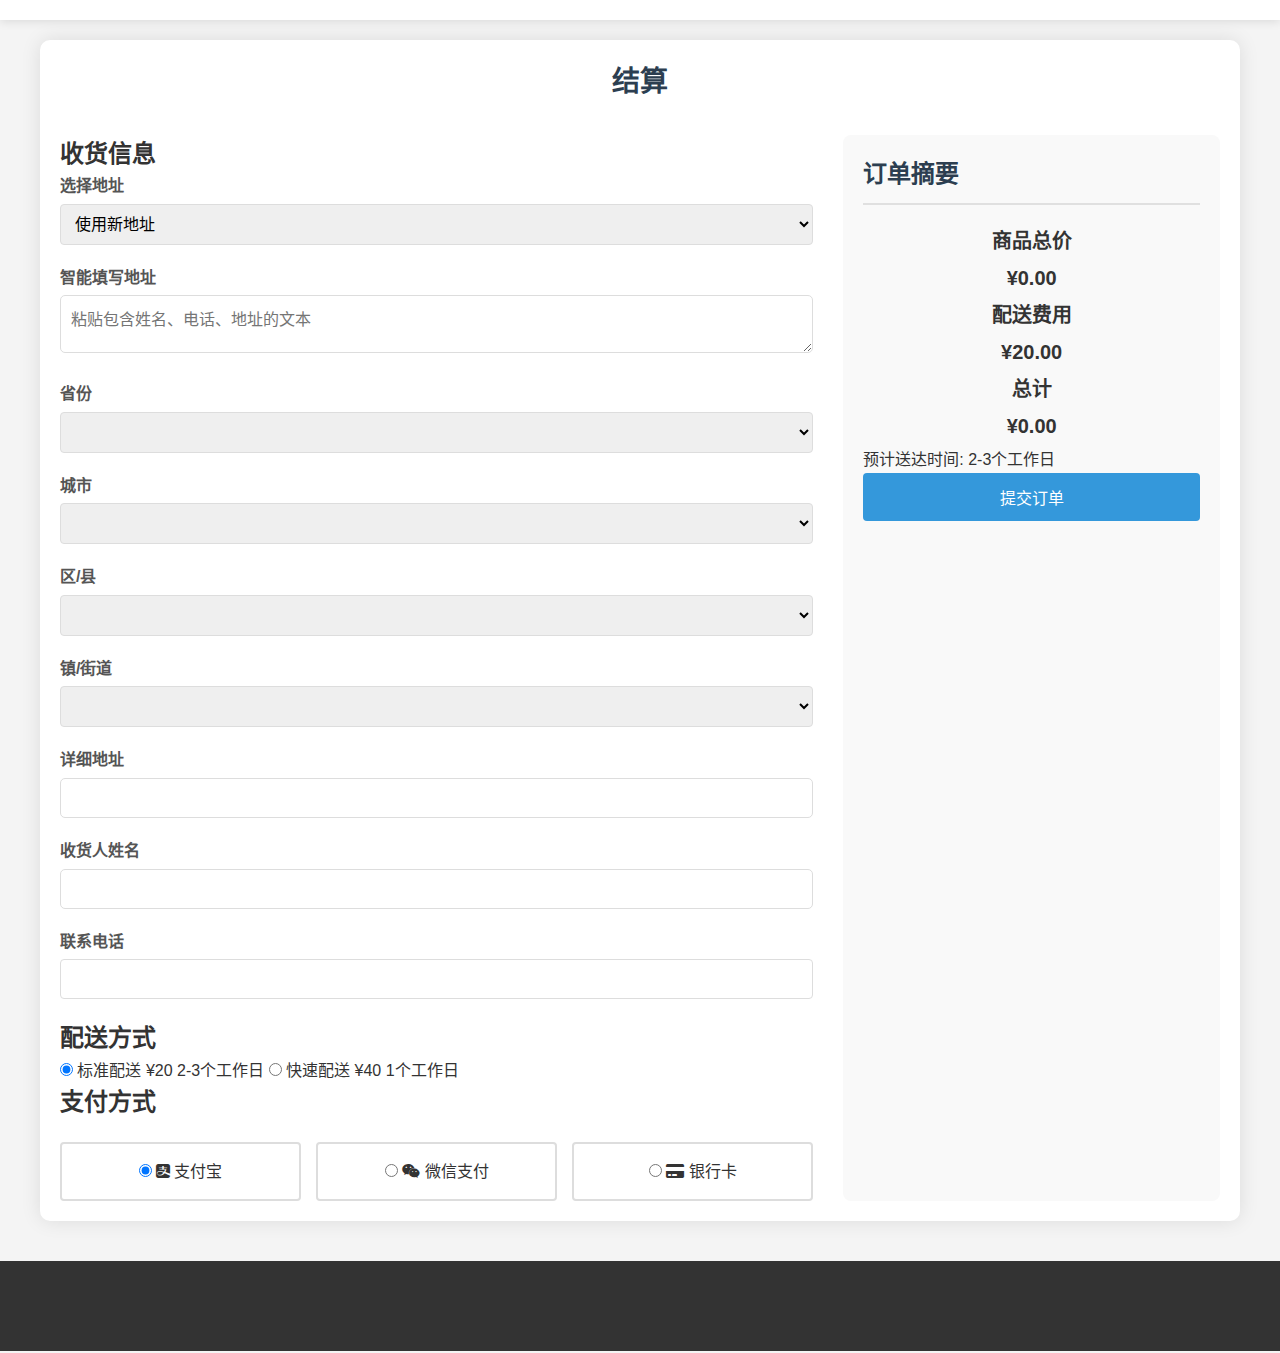
<file: checkout.html>
<!DOCTYPE html>
<html lang="zh-CN">
<head>
    <meta charset="UTF-8">
    <meta name="viewport" content="width=device-width, initial-scale=1.0">
    <title>结算 - 甜蜜蛋糕商城</title>
    <link rel="stylesheet" href="css/styles.css">
    <link rel="stylesheet" href="https://cdnjs.cloudflare.com/ajax/libs/font-awesome/5.15.3/css/all.min.css">
    <link rel="stylesheet" href="css/checkout.css">
</head>
<body>
    <header class="navbar">
        <!-- 导航栏内容与index.html相同 -->
    </header>

    <main class="checkout-page container">
        <h1 class="page-title">结算</h1>
        
        <div class="checkout-content">
            <div class="checkout-form">
                <section class="shipping-info">
                    <h2>收货信息</h2>
                    <form id="shipping-form" autocomplete="on">
                        <div class="form-group">
                            <label for="address-select">选择地址</label>
                            <select id="address-select">
                                <option value="new">使用新地址</option>
                                <!-- 已保存的地址将通过JavaScript动态添加 -->
                            </select>
                        </div>
                        <div id="new-address-form">
                            <div class="form-group">
                                <label for="smart-address">智能填写地址</label>
                                <textarea id="smart-address" placeholder="粘贴包含姓名、电话、地址的文本"></textarea>
                            </div>
                            <div class="form-group">
                                <label for="province">省份</label>
                                <select id="province" required></select>
                            </div>
                            <div class="form-group">
                                <label for="city">城市</label>
                                <select id="city" required></select>
                            </div>
                            <div class="form-group">
                                <label for="district">区/县</label>
                                <select id="district" required></select>
                            </div>
                            <div class="form-group">
                                <label for="town">镇/街道</label>
                                <select id="town" required></select>
                            </div>
                            <div class="form-group">
                                <label for="address">详细地址</label>
                                <input type="text" id="address" name="address" required autocomplete="street-address">
                            </div>
                            <div class="form-group">
                                <label for="name">收货人姓名</label>
                                <input type="text" id="name" name="name" required autocomplete="name">
                            </div>
                            <div class="form-group">
                                <label for="phone">联系电话</label>
                                <input type="tel" id="phone" name="phone" required autocomplete="tel">
                            </div>
                        </div>
                    </form>
                </section>

                <section class="delivery-method">
                    <h2>配送方式</h2>
                    <div class="delivery-options">
                        <label class="delivery-option">
                            <input type="radio" name="delivery" value="standard" checked>
                            <span class="delivery-info">
                                <span class="delivery-name">标准配送</span>
                                <span class="delivery-price">¥20</span>
                                <span class="delivery-time">2-3个工作日</span>
                            </span>
                        </label>
                        <label class="delivery-option">
                            <input type="radio" name="delivery" value="express">
                            <span class="delivery-info">
                                <span class="delivery-name">快速配送</span>
                                <span class="delivery-price">¥40</span>
                                <span class="delivery-time">1个工作日</span>
                            </span>
                        </label>
                    </div>
                </section>

                <section class="payment-method">
                    <h2>支付方式</h2>
                    <div class="payment-options">
                        <label class="payment-option">
                            <input type="radio" name="payment" value="alipay" checked>
                            <i class="fab fa-alipay"></i> 支付宝
                        </label>
                        <label class="payment-option">
                            <input type="radio" name="payment" value="wechat">
                            <i class="fab fa-weixin"></i> 微信支付
                        </label>
                        <label class="payment-option">
                            <input type="radio" name="payment" value="credit-card">
                            <i class="fas fa-credit-card"></i> 银行卡
                        </label>
                    </div>
                </section>
            </div>

            <div class="order-summary">
                <h2>订单摘要</h2>
                <div id="order-items">
                    <!-- 订单商品将通过JavaScript动态添加 -->
                </div>
                <div class="summary-item">
                    <span>商品总价</span>
                    <span id="subtotal">¥0.00</span>
                </div>
                <div class="summary-item">
                    <span>配送费用</span>
                    <span id="shipping-fee">¥20.00</span>
                </div>
                <div class="summary-item total">
                    <span>总计</span>
                    <span id="total">¥0.00</span>
                </div>
                <p id="estimated-delivery">预计送达时间: 2-3个工作日</p>
                <button id="submit-order" class="btn-primary">提交订单</button>
            </div>
        </div>
    </main>

    <footer class="footer">
        <!-- 页脚内容与index.html相同 -->
    </footer>

    <script src="js/script.js"></script>
    <script src="js/checkout.js"></script>
</body>
</html>
</file>
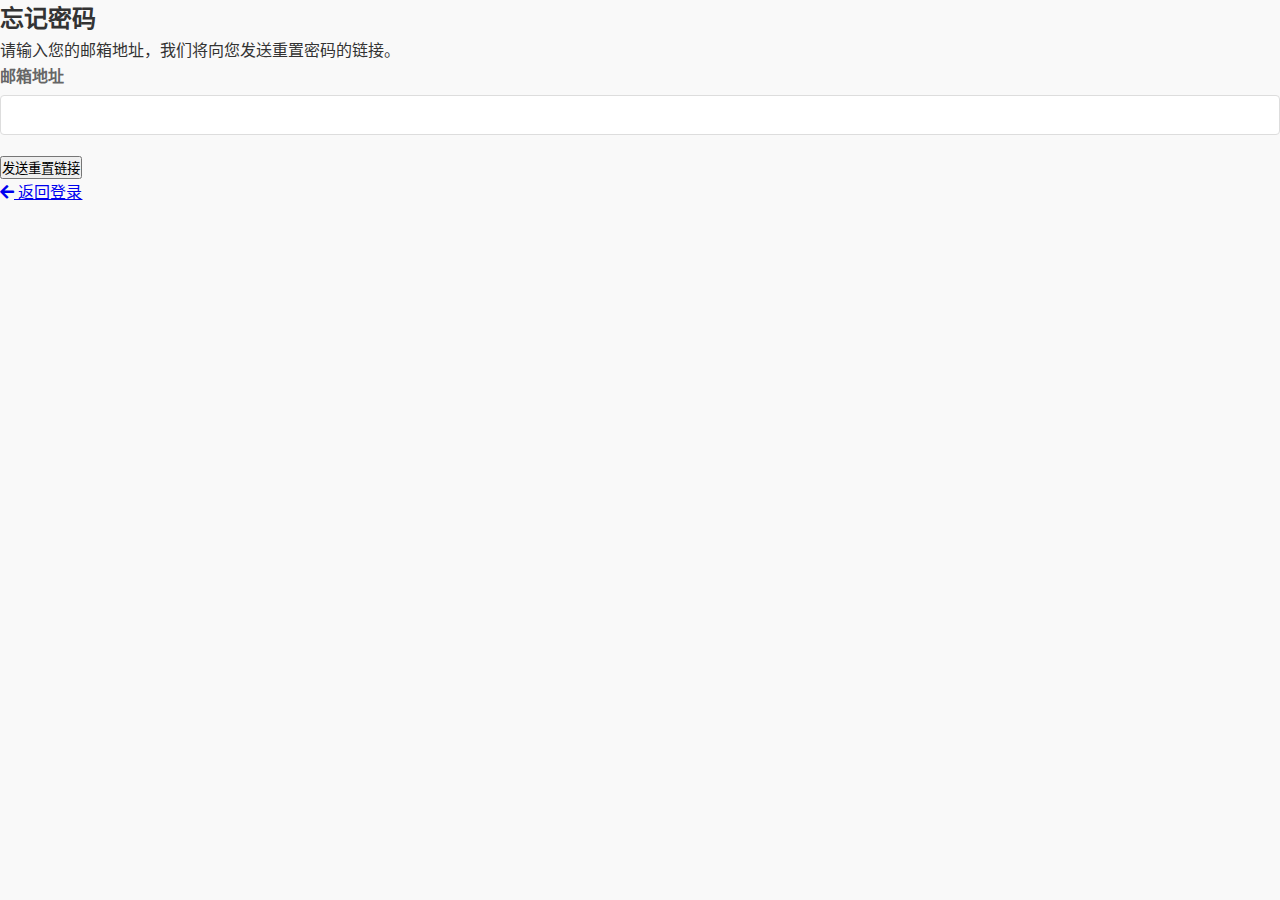
<file: forgot-password.html>
<!DOCTYPE html>
<html lang="zh-CN">
<head>
    <meta charset="UTF-8">
    <meta name="viewport" content="width=device-width, initial-scale=1.0">
    <title>忘记密码 - 甜蜜蛋糕商城</title>
    <link rel="stylesheet" href="css/styles.css">
    <link rel="stylesheet" href="https://cdnjs.cloudflare.com/ajax/libs/font-awesome/5.15.3/css/all.min.css">
</head>
<body>
    <div class="forgot-password-page">
        <div class="forgot-password-container">
            <div class="form-header">
                <h2>忘记密码</h2>
                <p>请输入您的邮箱地址，我们将向您发送重置密码的链接。</p>
            </div>
            <form id="forgot-password-form">
                <div class="form-group">
                    <label for="email">邮箱地址</label>
                    <input type="email" id="email" required>
                </div>
                <button type="submit" class="btn-submit">发送重置链接</button>
            </form>
            <div class="form-footer">
                <a href="login.html" class="back-to-login"><i class="fas fa-arrow-left"></i> 返回登录</a>
            </div>
        </div>
    </div>

    <script src="js/forgot-password.js"></script>
</body>
</html>
</file>
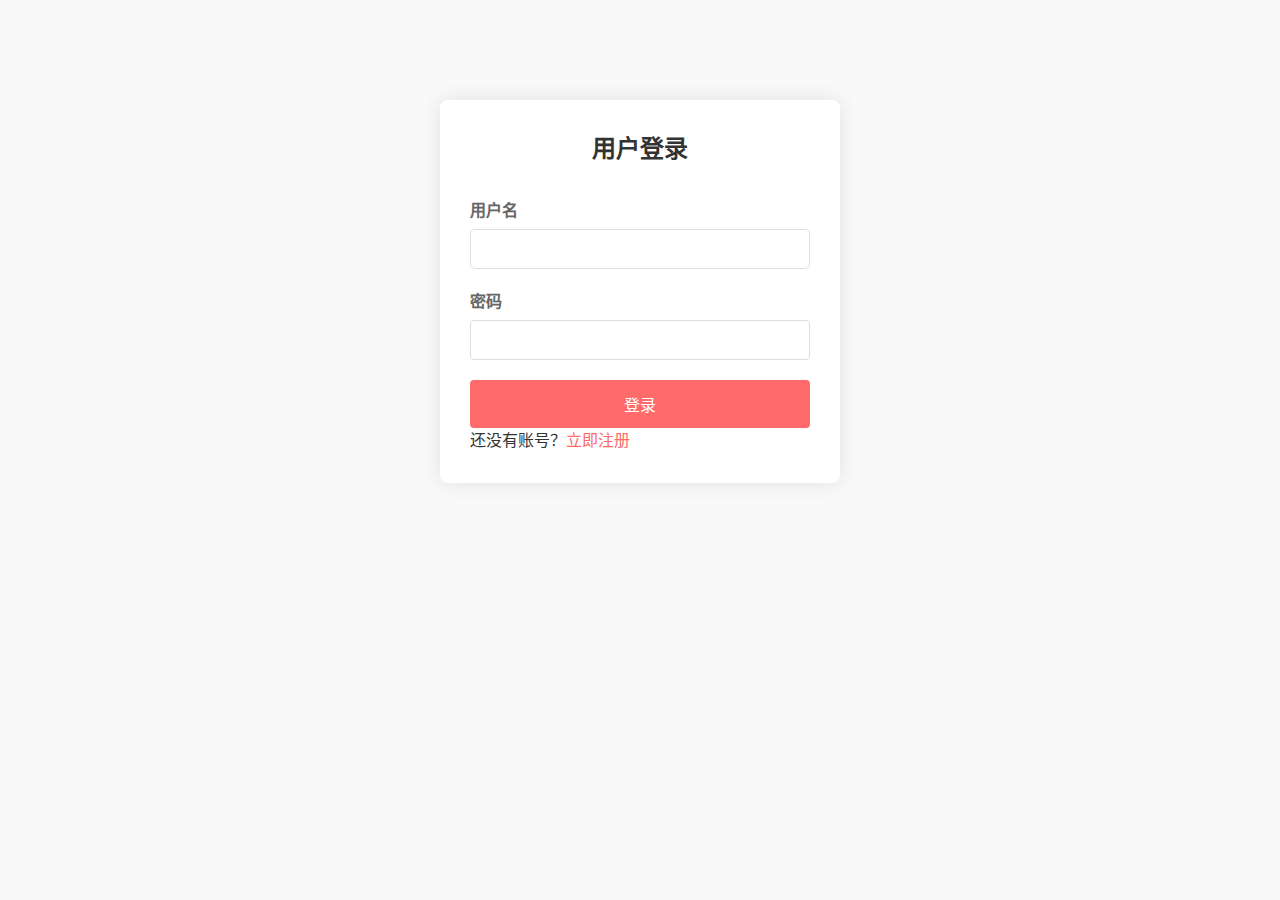
<file: login.html>
<!DOCTYPE html>
<html lang="zh-CN">
<head>
    <meta charset="UTF-8">
    <meta name="viewport" content="width=device-width, initial-scale=1.0">
    <title>登录 - 甜蜜蛋糕商城</title>
    <link rel="stylesheet" href="css/styles.css">
    <link rel="stylesheet" href="css/login.css">
</head>
<body>
    <div class="login-container">
        <h2>用户登录</h2>
        <form id="login-form">
            <div class="form-group">
                <label for="username">用户名</label>
                <input type="text" id="username" name="username" required>
            </div>
            <div class="form-group">
                <label for="password">密码</label>
                <input type="password" id="password" name="password" required>
            </div>
            <button type="submit" class="btn-primary">登录</button>
        </form>
        <div class="register-link">
            还没有账号？<a href="register.html">立即注册</a>
        </div>
    </div>

    <script src="js/script.js"></script>
    <script src="js/login.js"></script>
</body>
</html>
</file>
<file: css/styles.css>
/* 重置和基础样式 */
* {
    margin: 0;
    padding: 0;
    box-sizing: border-box;
}

body {
    font-family: 'Helvetica Neue', Arial, sans-serif;
    line-height: 1.6;
    color: #333;
    background-color: #f9f9f9;
}

.container {
    max-width: 1200px;
    margin: 0 auto;
    padding: 0 20px;
}

/* 导航栏样式 */
.navbar {
    background-color: rgba(255, 255, 255, 0.95);
    box-shadow: 0 2px 10px rgba(0,0,0,0.1);
    position: fixed;
    top: 0;
    left: 0;
    right: 0;
    z-index: 1000;
    padding: 10px 0;
    transition: all 0.3s ease;
}

.navbar .container {
    display: flex;
    justify-content: space-between;
    align-items: center;
}

.logo img {
    height: 40px;
    transition: transform 0.3s ease;
}

.logo img:hover {
    transform: scale(1.05);
}

.nav-links {
    display: flex;
    gap: 20px;
}

.nav-links a {
    color: #333;
    text-decoration: none;
    font-weight: 500;
    padding: 5px 10px;
    border-radius: 15px;
    transition: all 0.3s ease;
}

.nav-links a:hover, .nav-links a.active {
    color: #ff6b6b;
    background-color: rgba(255, 107, 107, 0.1);
}

.nav-right {
    display: flex;
    align-items: center;
    gap: 20px;
}

.search-bar {
    display: flex;
    background-color: #f0f0f0;
    border-radius: 20px;
    overflow: hidden;
}

.search-bar input {
    border: none;
    background: transparent;
    padding: 8px 15px;
    font-size: 0.9rem;
    width: 200px;
}

.search-bar button {
    background-color: #ff6b6b;
    color: white;
    border: none;
    padding: 8px 15px;
    cursor: pointer;
    transition: background-color 0.3s ease;
}

.search-bar button:hover {
    background-color: #ff5252;
}

.cart-icon, .user-account {
    color: #333;
    text-decoration: none;
    display: flex;
    align-items: center;
    gap: 5px;
    transition: color 0.3s ease;
}

.cart-icon:hover, .user-account:hover {
    color: #ff6b6b;
}

.cart-count {
    background-color: #ff6b6b;
    color: white;
    font-size: 0.8rem;
    padding: 2px 6px;
    border-radius: 50%;
}

@media (max-width: 768px) {
    .navbar .container {
        flex-direction: column;
        align-items: flex-start;
    }

    .nav-links, .nav-right {
        margin-top: 10px;
    }

    .nav-right {
        width: 100%;
        justify-content: space-between;
    }

    .search-bar {
        width: 100%;
        margin-top: 10px;
    }

    .search-bar input {
        width: 100%;
    }
}

/* 轮播图样式 */
.banner-slider {
    position: relative;
    height: 500px;
    overflow: hidden;
    margin-top: 80px; /* 为固定导航栏留出空间 */
}

.banner-slides {
    height: 100%;
}

.banner-slide {
    position: absolute;
    top: 0;
    left: 0;
    width: 100%;
    height: 100%;
    opacity: 0;
    transition: opacity 0.5s ease-in-out;
    background-size: cover;
    background-position: center;
    display: flex;
    flex-direction: column;
    justify-content: center;
    align-items: center;
    text-align: center;
    padding: 20px;
}

.banner-slide.active {
    opacity: 1;
}

.banner-slide::before {
    content: '';
    position: absolute;
    top: 0;
    left: 0;
    right: 0;
    bottom: 0;
    background: rgba(0, 0, 0, 0.5); /* 半透明黑色背景 */
    z-index: 1;
}

.banner-slide h2,
.banner-slide p,
.banner-slide .btn {
    position: relative;
    z-index: 2;
    color: #fff; /* 白色文字 */
}

.banner-slide h2 {
    font-size: 2.5rem;
    margin-bottom: 20px;
    text-shadow: 2px 2px 4px rgba(0,0,0,0.5);
}

.banner-slide p {
    font-size: 1.2rem;
    margin-bottom: 30px;
    max-width: 600px;
    text-shadow: 1px 1px 2px rgba(0,0,0,0.5);
}

.banner-slide .btn {
    padding: 12px 24px;
    background-color: #ff6b6b;
    color: white;
    text-decoration: none;
    border-radius: 30px;
    font-weight: bold;
    transition: background-color 0.3s ease, transform 0.3s ease;
}

.banner-slide .btn:hover {
    background-color: #ff5252;
    transform: translateY(-3px);
}

.banner-prev,
.banner-next {
    position: absolute;
    top: 50%;
    transform: translateY(-50%);
    background-color: rgba(255, 255, 255, 0.5);
    border: none;
    width: 40px;
    height: 40px;
    border-radius: 50%;
    font-size: 20px;
    color: #333;
    cursor: pointer;
    transition: background-color 0.3s ease;
    display: flex;
    align-items: center;
    justify-content: center;
    z-index: 3;
}

.banner-prev:hover,
.banner-next:hover {
    background-color: rgba(255, 255, 255, 0.8);
}

.banner-prev {
    left: 20px;
}

.banner-next {
    right: 20px;
}

/* 确保图标居中 */
.banner-prev i,
.banner-next i {
    display: block;
}

/* 在小屏幕上调整按钮大小 */
@media (max-width: 768px) {
    .banner-prev,
    .banner-next {
        width: 30px;
        height: 30px;
        font-size: 16px;
    }
}

/* 新品推荐样式 */
.new-products {
    background-color: #f9f9f9;
    padding: 80px 0;
}

.new-products-grid {
    display: flex;
    justify-content: space-between;
    gap: 20px;
}

.product-card {
    flex: 1;
    max-width: calc(33.333% - 14px);
    background: #fff;
    border-radius: 10px;
    box-shadow: 0 5px 15px rgba(0,0,0,0.1);
    overflow: hidden;
    transition: transform 0.3s ease, box-shadow 0.3s ease;
}

.product-card:hover {
    transform: translateY(-10px);
    box-shadow: 0 10px 20px rgba(0,0,0,0.2);
}

.product-image {
    height: 250px;
    overflow: hidden;
}

.product-image img {
    width: 100%;
    height: 100%;
    object-fit: cover;
    transition: transform 0.3s ease;
}

.product-card:hover .product-image img {
    transform: scale(1.1);
}

.product-info {
    padding: 20px;
}

.product-info h3 {
    font-size: 1.2rem;
    margin-bottom: 10px;
    color: #333;
}

.product-info p {
    font-size: 0.9rem;
    color: #666;
    margin-bottom: 15px;
}

.product-footer {
    display: flex;
    justify-content: space-between;
    align-items: center;
}

.price {
    font-size: 1.2rem;
    font-weight: bold;
    color: #ff6b6b;
}

.btn-add-to-cart {
    padding: 8px 15px;
    background-color: #ff6b6b;
    color: white;
    border: none;
    border-radius: 5px;
    cursor: pointer;
    transition: background-color 0.3s ease;
}

.btn-add-to-cart:hover {
    background-color: #ff5252;
}

@media (max-width: 992px) {
    .new-products-grid {
        grid-template-columns: repeat(2, 1fr);
    }
}

@media (max-width: 768px) {
    .new-products-grid {
        grid-template-columns: 1fr;
    }
}

/* 限时优惠样式 */
.limited-offer {
    background-color: #fff0f0;
    padding: 80px 0;
}

.countdown-timer {
    text-align: center;
    font-size: 2rem;
    margin-bottom: 40px;
    color: #ff6b6b;
}

/* 用户评论样式 */
.user-reviews {
    padding: 80px 0;
}

.review-slider {
    display: flex;
    overflow: hidden;
}

.review-item {
    flex: 0 0 100%;
    padding: 30px;
    background-color: white;
    border-radius: 10px;
    box-shadow: 0 5px 15px rgba(0,0,0,0.1);
    margin: 0 15px;
    transition: transform 0.3s ease;
}

.review-item:hover {
    transform: translateY(-5px);
}

/* 页脚样式 */
.footer {
    background-color: #333;
    color: #fff;
    padding: 60px 0 30px;
}

.footer-content {
    display: flex;
    justify-content: space-between;
    flex-wrap: wrap;
}

.footer-links, .social-media, .newsletter {
    margin-bottom: 30px;
}

.footer h3 {
    margin-bottom: 20px;
    font-size: 1.2rem;
}

.footer-links ul {
    list-style: none;
}

.footer-links a {
    color: #ccc;
    text-decoration: none;
    transition: color 0.3s ease;
}

.footer-links a:hover {
    color: #fff;
}

.social-media a {
    color: #fff;
    font-size: 1.5rem;
    margin-right: 15px;
    transition: color 0.3s ease;
}

.social-media a:hover {
    color: #ff6b6b;
}

.newsletter form {
    display: flex;
}

.newsletter input[type="email"] {
    padding: 10px;
    border: none;
    border-radius: 5px 0 0 5px;
}

.newsletter button {
    padding: 10px 15px;
    background-color: #ff6b6b;
    color: white;
    border: none;
    border-radius: 0 5px 5px 0;
    cursor: pointer;
    transition: background-color 0.3s ease;
}

.newsletter button:hover {
    background-color: #ff5252;
}

.copyright {
    text-align: center;
    margin-top: 30px;
    padding-top: 20px;
    border-top: 1px solid #555;
}

/* 响应式设计 */
@media (max-width: 768px) {
    .navbar .container {
        flex-direction: column;
    }

    .nav-links {
        margin-top: 15px;
    }

    .banner-slider {
        height: 400px;
    }

    .banner-slide h2 {
        font-size: 2rem;
    }

    .banner-slide p {
        font-size: 1rem;
    }

    .footer-content {
        flex-direction: column;
    }
}

/* 在 css/styles.css 文件中添加 */
.banner-slide[data-index="3"] {
    background-image: url('path/to/new-product-image.jpg');
}

.banner-slide[data-index="4"] {
    background-image: url('path/to/member-benefits-image.jpg');
}

/* 在现有样式的基础上添加或修改以下内容 */

.hero {
    margin-top: 80px; /* 为固定导航栏留出空间 */
}

.featured-products,
.new-products {
    padding: 80px 0;
}

.about-us {
    background-color: #f8f8f8;
    padding: 80px 0;
    text-align: center;
}

.about-us p {
    max-width: 800px;
    margin: 0 auto 30px;
    font-size: 1.1rem;
    line-height: 1.6;
}

.testimonials {
    background-color: #f9f9f9;
    padding: 60px 0;
}

.testimonial-container {
    display: flex;
    justify-content: space-between;
    align-items: flex-start;
    max-width: 900px;
    margin: 0 auto;
}

.testimonial-slider {
    width: 60%;
    height: 150px;
    overflow: hidden;
    position: relative;
}

.testimonial-item {
    position: absolute;
    top: 0;
    left: 0;
    width: 100%;
    height: 100%;
    opacity: 0;
    transition: opacity 0.5s ease-in-out;
    background-color: #fff;
    border-radius: 10px;
    padding: 15px;
    box-shadow: 0 2px 10px rgba(0,0,0,0.1);
}

.testimonial-item.active {
    opacity: 1;
}

.testimonial-content {
    font-style: italic;
    font-size: 0.9rem;
    margin-bottom: 10px;
}

.testimonial-author {
    font-weight: bold;
    text-align: right;
    font-size: 0.8rem;
}

.testimonial-input {
    width: 35%;
    display: flex;
    flex-direction: column;
    gap: 10px;
}

#new-testimonial {
    width: 100%;
    height: 80px;
    padding: 10px;
    border: 1px solid #ddd;
    border-radius: 5px;
    resize: vertical;
    font-size: 0.9rem;
}

#submit-testimonial {
    align-self: flex-end;
    padding: 8px 15px;
    background-color: #ff6b6b;
    color: white;
    border: none;
    border-radius: 5px;
    cursor: pointer;
    transition: background-color 0.3s ease;
    font-size: 0.9rem;
}

#submit-testimonial:hover {
    background-color: #ff5252;
}

@media (max-width: 768px) {
    .testimonial-container {
        flex-direction: column;
    }

    .testimonial-slider,
    .testimonial-input {
        width: 100%;
        margin-bottom: 20px;
    }
}

.newsletter {
    background-color: #333;
    color: #fff;
    padding: 80px 0;
    text-align: center;
}

.newsletter-form {
    display: flex;
    justify-content: center;
    max-width: 500px;
    margin: 0 auto;
}

.newsletter-form input {
    flex-grow: 1;
    padding: 10px;
    font-size: 1rem;
    border: none;
    border-radius: 5px 0 0 5px;
}

.newsletter-form .btn {
    padding: 10px 20px;
    font-size: 1rem;
    border: none;
    background-color: #ff6b6b;
    color: #fff;
    border-radius: 0 5px 5px 0;
    cursor: pointer;
    transition: background-color 0.3s ease;
}

.newsletter-form .btn:hover {
    background-color: #ff5252;
}

/* 响应式设计 */
@media (max-width: 768px) {
    .section-title {
        font-size: 2rem;
    }

    .newsletter-form {
        flex-direction: column;
    }

    .newsletter-form input,
    .newsletter-form .btn {
        width: 100%;
        border-radius: 5px;
        margin-bottom: 10px;
    }
}

.banner-slide[data-index="1"] {
    background-image: url('path/to/summer-cake-image.jpg');
}

.banner-slide[data-index="2"] {
    background-image: url('path/to/custom-cake-image.jpg');
}

.banner-slide[data-index="0"] {
    background-image: url('path/to/image1.jpg');
}

.banner-slide[data-index="1"] {
    background-image: url('path/to/image2.jpg');
}

.banner-slide[data-index="2"] {
    background-image: url('path/to/image3.jpg');
}

/* 蛋糕定制页面样式 */
.cake-customization-page {
    padding: 80px 0;
    background-color: #f9f9f9;
}

.customization-content {
    display: flex;
    gap: 40px;
    margin-top: 40px;
}

.cake-preview {
    flex: 1;
    background-color: #fff;
    border-radius: 10px;
    padding: 20px;
    box-shadow: 0 4px 10px rgba(0,0,0,0.1);
}

.cake-preview img {
    width: 100%;
    border-radius: 10px;
    margin-bottom: 20px;
}

.cake-price {
    font-size: 1.2rem;
    font-weight: bold;
    color: #ff6b6b;
}

.customization-options {
    flex: 1;
    background-color: #fff;
    border-radius: 10px;
    padding: 30px;
    box-shadow: 0 4px 10px rgba(0,0,0,0.1);
}

.form-group {
    margin-bottom: 20px;
}

.form-group label {
    display: block;
    margin-bottom: 5px;
    font-weight: bold;
    color: #333;
}

.form-group select,
.form-group input[type="text"],
.form-group textarea {
    width: 100%;
    padding: 10px;
    border: 1px solid #ddd;
    border-radius: 5px;
    font-size: 16px;
}

.checkbox-group {
    display: flex;
    flex-wrap: wrap;
    gap: 10px;
}

.checkbox-group label {
    display: flex;
    align-items: center;
    font-weight: normal;
}

.checkbox-group input[type="checkbox"] {
    margin-right: 5px;
}

.btn-primary {
    display: block;
    width: 100%;
    padding: 12px;
    background-color: #ff6b6b;
    color: white;
    border: none;
    border-radius: 5px;
    font-size: 18px;
    cursor: pointer;
    transition: background-color 0.3s ease;
}

.btn-primary:hover {
    background-color: #ff5252;
}

@media (max-width: 768px) {
    .customization-content {
        flex-direction: column;
    }
}

/* 蛋糕分类页面样式 */
.category-page {
    padding: 80px 0;
    background-color: #f9f9f9;
}

.category-content {
    display: flex;
    gap: 30px;
    margin-top: 40px;
}

.category-sidebar {
    flex: 0 0 250px;
    background-color: #fff;
    border-radius: 15px;
    padding: 25px;
    box-shadow: 0 4px 15px rgba(0,0,0,0.1);
}

.category-sidebar h3 {
    font-size: 1.4rem;
    margin-bottom: 20px;
    color: #333;
    border-bottom: 2px solid #ff6b6b;
    padding-bottom: 10px;
}

.filter-group {
    margin-bottom: 25px;
}

.filter-group h4 {
    margin-bottom: 15px;
    color: #555;
    font-size: 1.1rem;
}

.checkbox-group label {
    display: flex;
    align-items: center;
    margin-bottom: 10px;
    cursor: pointer;
    transition: color 0.3s ease;
}

.checkbox-group label:hover {
    color: #ff6b6b;
}

.checkbox-group input[type="checkbox"] {
    margin-right: 10px;
    appearance: none;
    width: 18px;
    height: 18px;
    border: 2px solid #ddd;
    border-radius: 3px;
    transition: all 0.3s ease;
}

.checkbox-group input[type="checkbox"]:checked {
    background-color: #ff6b6b;
    border-color: #ff6b6b;
}

.checkbox-group input[type="checkbox"]:checked::after {
    content: '\2714';
    display: block;
    text-align: center;
    color: white;
    font-size: 14px;
    line-height: 18px;
}

.price-range {
    display: flex;
    flex-direction: column;
    align-items: center;
}

.price-range input[type="range"] {
    width: 100%;
    margin-bottom: 15px;
    -webkit-appearance: none;
    height: 5px;
    background: #ddd;
    outline: none;
    border-radius: 5px;
}

.price-range input[type="range"]::-webkit-slider-thumb {
    -webkit-appearance: none;
    appearance: none;
    width: 20px;
    height: 20px;
    background: #ff6b6b;
    cursor: pointer;
    border-radius: 50%;
}

.price-range output {
    font-weight: bold;
    color: #ff6b6b;
}

#apply-filters {
    width: 100%;
    padding: 12px;
    background-color: #ff6b6b;
    color: white;
    border: none;
    border-radius: 25px;
    cursor: pointer;
    transition: background-color 0.3s ease, transform 0.3s ease;
    font-size: 1rem;
    font-weight: bold;
}

#apply-filters:hover {
    background-color: #ff5252;
    transform: translateY(-2px);
}

.category-main {
    flex: 1;
}

.category-header {
    display: flex;
    justify-content: flex-end;
    margin-bottom: 25px;
}

#sort-select {
    padding: 8px 15px;
    border: 1px solid #ddd;
    border-radius: 25px;
    font-size: 0.9rem;
    color: #555;
    background-color: white;
    cursor: pointer;
    transition: border-color 0.3s ease;
}

#sort-select:hover {
    border-color: #ff6b6b;
}

.product-grid {
    display: grid;
    grid-template-columns: repeat(auto-fill, minmax(250px, 1fr));
    gap: 25px;
}

.product-card {
    background: white;
    border-radius: 15px;
    overflow: hidden;
    box-shadow: 0 4px 15px rgba(0,0,0,0.1);
    transition: transform 0.3s ease, box-shadow 0.3s ease;
}

.product-card:hover {
    transform: translateY(-5px);
    box-shadow: 0 6px 20px rgba(0,0,0,0.15);
}

.product-card img {
    width: 100%;
    height: 200px;
    object-fit: cover;
    transition: transform 0.3s ease;
}

.product-card:hover img {
    transform: scale(1.05);
}

.product-info {
    padding: 20px;
}

.product-info h3 {
    margin: 0 0 10px;
    font-size: 1.2rem;
    color: #333;
}

.product-info .price {
    font-weight: bold;
    color: #ff6b6b;
    font-size: 1.1rem;
    margin-bottom: 15px;
    display: block;
}

.btn-add-to-cart {
    display: block;
    width: 100%;
    padding: 10px;
    background-color: #ff6b6b;
    color: white;
    border: none;
    border-radius: 25px;
    cursor: pointer;
    transition: background-color 0.3s ease, transform 0.3s ease;
    font-size: 0.9rem;
    font-weight: bold;
}

.btn-add-to-cart:hover {
    background-color: #ff5252;
    transform: translateY(-2px);
}

.pagination {
    display: flex;
    justify-content: center;
    margin-top: 40px;
}

.pagination button {
    padding: 8px 15px;
    margin: 0 5px;
    border: 1px solid #ddd;
    background-color: white;
    cursor: pointer;
    border-radius: 25px;
    transition: all 0.3s ease;
}

.pagination button:hover {
    background-color: #f0f0f0;
}

.pagination button.active {
    background-color: #ff6b6b;
    color: white;
    border-color: #ff6b6b;
}

@media (max-width: 768px) {
    .category-content {
        flex-direction: column;
    }

    .category-sidebar {
        order: 2;
    }

    .category-main {
        order: 1;
    }
}

/* 个人中心页面样式 */
.account-page {
    padding: 80px 0;
    background-color: #f9f9f9;
}

.account-header {
    background-color: #fff;
    border-radius: 10px;
    padding: 30px;
    margin-bottom: 30px;
    box-shadow: 0 2px 10px rgba(0,0,0,0.1);
    display: flex;
    justify-content: space-between;
    align-items: center;
}

.user-info {
    display: flex;
    align-items: center;
}

.user-avatar {
    width: 80px;
    height: 80px;
    border-radius: 50%;
    margin-right: 20px;
    object-fit: cover;
}

.user-details h1 {
    font-size: 24px;
    margin: 0 0 5px;
}

#user-level {
    color: #ff6b6b;
    font-weight: bold;
}

.account-summary {
    display: flex;
    gap: 30px;
}

.summary-item {
    text-align: center;
}

.summary-item i {
    font-size: 24px;
    color: #ff6b6b;
    margin-bottom: 10px;
}

.summary-item span {
    display: block;
    font-size: 20px;
    font-weight: bold;
    margin-bottom: 5px;
}

.account-content {
    display: flex;
    gap: 30px;
}

.account-sidebar {
    flex: 0 0 250px;
    background-color: #fff;
    border-radius: 10px;
    padding: 20px;
    box-shadow: 0 2px 10px rgba(0,0,0,0.1);
}

.account-sidebar ul {
    list-style-type: none;
    padding: 0;
}

.account-sidebar li {
    margin-bottom: 10px;
}

.account-sidebar a {
    display: flex;
    align-items: center;
    color: #333;
    text-decoration: none;
    padding: 10px;
    border-radius: 5px;
    transition: background-color 0.3s ease;
}

.account-sidebar a:hover,
.account-sidebar a.active {
    background-color: #ff6b6b;
    color: #fff;
}

.account-sidebar i {
    margin-right: 10px;
}

.account-main {
    flex: 1;
    background-color: #fff;
    border-radius: 10px;
    padding: 30px;
    box-shadow: 0 2px 10px rgba(0,0,0,0.1);
}

.account-section {
    display: none;
}

.account-section.active {
    display: block;
}

.account-section h2 {
    margin-top: 0;
    margin-bottom: 20px;
    padding-bottom: 10px;
    border-bottom: 1px solid #eee;
}

#logout {
    width: 100%;
    padding: 10px;
    margin-top: 20px;
    background-color: #f0f0f0;
    color: #333;
    border: none;
    border-radius: 5px;
    cursor: pointer;
    transition: background-color 0.3s ease;
}

#logout:hover {
    background-color: #e0e0e0;
}

@media (max-width: 768px) {
    .account-header {
        flex-direction: column;
        align-items: flex-start;
    }

    .account-summary {
        margin-top: 20px;
    }

    .account-content {
        flex-direction: column;
    }

    .account-sidebar {
        margin-bottom: 20px;
    }
}

/* 概��式 */
.dashboard-header {
    background-color: #fff;
    border-radius: 10px;
    padding: 20px;
    margin-bottom: 20px;
    box-shadow: 0 2px 10px rgba(0,0,0,0.1);
}

.welcome-message {
    display: flex;
    align-items: center;
}

.user-avatar {
    width: 80px;
    height: 80px;
    border-radius: 50%;
    margin-right: 20px;
    object-fit: cover;
}

.welcome-text h2 {
    margin: 0;
    font-size: 24px;
}

#user-level {
    color: #ff6b6b;
    font-weight: bold;
    margin-top: 5px;
}

.quick-links {
    display: flex;
    justify-content: space-between;
    margin-bottom: 30px;
}

.quick-link-item {
    flex: 1;
    display: flex;
    flex-direction: column;
    align-items: center;
    padding: 15px;
    background-color: #fff;
    border-radius: 10px;
    text-decoration: none;
    color: #333;
    transition: transform 0.3s ease, box-shadow 0.3s ease;
}

.quick-link-item:hover {
    transform: translateY(-5px);
    box-shadow: 0 5px 15px rgba(0,0,0,0.1);
}

.quick-link-item i {
    font-size: 24px;
    color: #ff6b6b;
    margin-bottom: 10px;
}

.dashboard-content {
    display: flex;
    flex-direction: column;
    gap: 30px;
}

/* 保留之前的样式 */

/* 订单历史样式 */
.order-list {
    display: flex;
    flex-direction: column;
    gap: 20px;
}

.order-item {
    background-color: #fff;
    border-radius: 10px;
    padding: 20px;
    box-shadow: 0 2px 10px rgba(0,0,0,0.1);
}

.order-item-header {
    display: flex;
    justify-content: space-between;
    align-items: center;
    margin-bottom: 15px;
}

.order-number {
    font-weight: bold;
}

.order-status {
    padding: 5px 10px;
    border-radius: 15px;
    font-size: 0.9em;
}

.status-pending {
    background-color: #ffeeba;
    color: #856404;
}

.status-shipped {
    background-color: #d4edda;
    color: #155724;
}

.status-completed {
    background-color: #c3e6cb;
    color: #155724;
}

.order-item-content {
    display: flex;
    justify-content: space-between;
    align-items: center;
}

.order-items-summary {
    flex: 1;
}

.order-total {
    font-weight: bold;
    color: #ff6b6b;
}

.btn-view-details {
    padding: 8px 15px;
    background-color: #ff6b6b;
    color: white;
    border: none;
    border-radius: 5px;
    cursor: pointer;
    transition: background-color 0.3s ease;
}

.btn-view-details:hover {
    background-color: #ff5252;
}

/* 订单详情样式 */
.order-details {
    background-color: #fff;
    border-radius: 10px;
    padding: 20px;
    box-shadow: 0 2px 10px rgba(0,0,0,0.1);
}

.order-info {
    display: grid;
    grid-template-columns: repeat(2, 1fr);
    gap: 15px;
    margin-bottom: 20px;
}

.order-items-table {
    width: 100%;
    border-collapse: collapse;
    margin-bottom: 20px;
}

.order-items-table th,
.order-items-table td {
    padding: 10px;
    text-align: left;
    border-bottom: 1px solid #eee;
}

.order-items-table th {
    background-color: #f9f9f9;
}

.order-address,
.order-payment,
.order-tracking,
.order-invoice {
    margin-bottom: 20px;
}

.order-actions {
    display: flex;
    gap: 10px;
    justify-content: flex-end;
}

.btn-secondary {
    padding: 8px 15px;
    background-color: #f0f0f0;
    color: #333;
    border: none;
    border-radius: 5px;
    cursor: pointer;
    transition: background-color 0.3s ease;
}

.btn-secondary:hover {
    background-color: #e0e0e0;
}

.btn-primary {
    padding: 8px 15px;
    background-color: #ff6b6b;
    color: white;
    border: none;
    border-radius: 5px;
    cursor: pointer;
    transition: background-color 0.3s ease;
}

.btn-primary:hover {
    background-color: #ff5252;
}

/* 账户信息样式 */
.profile-content {
    display: grid;
    grid-template-columns: 1fr 1fr;
    gap: 30px;
}

.personal-info,
.avatar-upload,
.password-management,
.social-accounts {
    background-color: #fff;
    border-radius: 10px;
    padding: 20px;
    box-shadow: 0 2px 10px rgba(0,0,0,0.1);
}

.form-group {
    margin-bottom: 15px;
}

.form-group label {
    display: block;
    margin-bottom: 5px;
    font-weight: bold;
}

.form-group input,
.form-group select {
    width: 100%;
    padding: 8px;
    border: 1px solid #ddd;
    border-radius: 5px;
}

.avatar-preview {
    width: 100px;
    height: 100px;
    border-radius: 50%;
    overflow: hidden;
    margin-bottom: 15px;
}

.avatar-preview img {
    width: 100%;
    height: 100%;
    object-fit: cover;
}

#avatar-upload {
    margin-bottom: 10px;
}

.two-factor-auth {
    margin-top: 15px;
}

.social-account-item {
    display: flex;
    align-items: center;
    margin-bottom: 10px;
}

.social-account-item i {
    font-size: 24px;
    margin-right: 10px;
}

.btn-primary,
.btn-secondary {
    padding: 8px 15px;
    border: none;
    border-radius: 5px;
    cursor: pointer;
    transition: background-color 0.3s ease;
}

.btn-primary {
    background-color: #ff6b6b;
    color: white;
}

.btn-primary:hover {
    background-color: #ff5252;
}

.btn-secondary {
    background-color: #f0f0f0;
    color: #333;
}

.btn-secondary:hover {
    background-color: #e0e0e0;
}

@media (max-width: 768px) {
    .profile-content {
        grid-template-columns: 1fr;
    }
}

/* 地址管理样式 */
.address-list {
    display: grid;
    grid-template-columns: repeat(auto-fill, minmax(250px, 1fr));
    gap: 20px;
    margin-bottom: 20px;
}

.address-item {
    background-color: #fff;
    border-radius: 10px;
    padding: 15px;
    box-shadow: 0 2px 10px rgba(0,0,0,0.1);
    position: relative;
}

.address-item.default {
    border: 2px solid #ff6b6b;
}

.default-badge {
    position: absolute;
    top: 10px;
    right: 10px;
    background-color: #ff6b6b;
    color: white;
    padding: 2px 8px;
    border-radius: 10px;
    font-size: 0.8em;
}

.address-actions {
    display: flex;
    justify-content: space-between;
    margin-top: 10px;
}

#address-form-container {
    background-color: #fff;
    border-radius: 10px;
    padding: 20px;
    box-shadow: 0 2px 10px rgba(0,0,0,0.1);
    margin-top: 20px;
}

#address-form .form-group {
    margin-bottom: 15px;
}

#address-form label {
    display: block;
    margin-bottom: 5px;
}

#address-form input[type="text"],
#address-form input[type="tel"],
#address-form textarea {
    width: 100%;
    padding: 8px;
    border: 1px solid #ddd;
    border-radius: 5px;
}

#address-form textarea {
    height: 100px;
}

/* 支付方式管理样式 */
.payment-methods-list {
    display: grid;
    grid-template-columns: repeat(auto-fill, minmax(250px, 1fr));
    gap: 20px;
    margin-bottom: 20px;
}

.payment-method-item {
    background-color: #fff;
    border-radius: 10px;
    padding: 15px;
    box-shadow: 0 2px 10px rgba(0,0,0,0.1);
}

.payment-method-icon {
    font-size: 24px;
    margin-right: 10px;
}

.payment-method-details {
    margin-top: 10px;
}

.payment-method-actions {
    display: flex;
    justify-content: flex-end;
    margin-top: 10px;
}

#payment-form-container {
    background-color: #fff;
    border-radius: 10px;
    padding: 20px;
    box-shadow: 0 2px 10px rgba(0,0,0,0.1);
    margin-top: 20px;
}

#payment-form .form-group {
    margin-bottom: 15px;
}

#payment-form label {
    display: block;
    margin-bottom: 5px;
}

#payment-form input[type="text"],
#payment-form select {
    width: 100%;
    padding: 8px;
    border: 1px solid #ddd;
    border-radius: 5px;
}

/* 优惠券与积分样式 */
.coupons-points-container {
    display: flex;
    gap: 30px;
}

.coupons-section, .points-section {
    flex: 1;
    background-color: #fff;
    border-radius: 10px;
    padding: 20px;
    box-shadow: 0 2px 10px rgba(0,0,0,0.1);
}

.coupons-list {
    display: grid;
    gap: 15px;
}

.coupon-item {
    border: 1px dashed #ff6b6b;
    border-radius: 8px;
    padding: 15px;
    position: relative;
    overflow: hidden;
}

.coupon-item::after {
    content: '';
    position: absolute;
    top: 0;
    right: 0;
    width: 0;
    height: 0;
    border-style: solid;
    border-width: 0 20px 20px 0;
    border-color: transparent #ff6b6b transparent transparent;
}

.coupon-type {
    font-weight: bold;
    color: #ff6b6b;
    margin-bottom: 5px;
}

.coupon-value {
    font-size: 1.2em;
    margin-bottom: 5px;
}

.coupon-expiry, .coupon-rules {
    font-size: 0.9em;
    color: #666;
}

.points-info {
    margin-bottom: 20px;
}

#current-points {
    font-size: 1.5em;
    font-weight: bold;
    color: #ff6b6b;
}

.points-exchange {
    margin-top: 20px;
}

#exchange-options {
    width: 100%;
    padding: 8px;
    margin-bottom: 10px;
    border: 1px solid #ddd;
    border-radius: 5px;
}

/* 积分历史弹窗样式 */
.modal {
    position: fixed;
    z-index: 1;
    left: 0;
    top: 0;
    width: 100%;
    height: 100%;
    overflow: auto;
    background-color: rgba(0,0,0,0.4);
}

.modal-content {
    background-color: #fefefe;
    margin: 15% auto;
    padding: 20px;
    border: 1px solid #888;
    width: 80%;
    max-width: 600px;
    border-radius: 10px;
}

.close {
    color: #aaa;
    float: right;
    font-size: 28px;
    font-weight: bold;
    cursor: pointer;
}

.close:hover,
.close:focus {
    color: #000;
    text-decoration: none;
    cursor: pointer;
}

.points-history-list {
    margin-top: 20px;
}

.points-history-item {
    display: flex;
    justify-content: space-between;
    padding: 10px 0;
    border-bottom: 1px solid #eee;
}

.points-history-item:last-child {
    border-bottom: none;
}

@media (max-width: 768px) {
    .coupons-points-container {
        flex-direction: column;
    }
}

/* 收藏夹样式 */
.favorites-list {
    display: grid;
    grid-template-columns: repeat(auto-fill, minmax(250px, 1fr));
    gap: 20px;
}

.favorite-item {
    background-color: #fff;
    border-radius: 10px;
    box-shadow: 0 2px 10px rgba(0,0,0,0.1);
    overflow: hidden;
    transition: transform 0.3s ease;
}

.favorite-item:hover {
    transform: translateY(-5px);
}

.favorite-item img {
    width: 100%;
    height: 200px;
    object-fit: cover;
}

.favorite-info {
    padding: 15px;
}

.favorite-name {
    font-size: 1.1em;
    font-weight: bold;
    margin-bottom: 5px;
}

.favorite-price {
    color: #ff6b6b;
    font-weight: bold;
    margin-bottom: 5px;
}

.favorite-stock {
    font-size: 0.9em;
    color: #666;
    margin-bottom: 10px;
}

.favorite-actions {
    display: flex;
    justify-content: space-between;
}

.favorite-actions button {
    flex: 1;
    padding: 8px;
    border: none;
    border-radius: 5px;
    cursor: pointer;
    transition: background-color 0.3s ease;
}

.btn-view-details {
    background-color: #f0f0f0;
    color: #333;
    margin-right: 5px;
}

.btn-view-details:hover {
    background-color: #e0e0e0;
}

.btn-add-to-cart {
    background-color: #ff6b6b;
    color: white;
    margin-left: 5px;
}

.btn-add-to-cart:hover {
    background-color: #ff5252;
}

.btn-remove-favorite {
    background-color: #f0f0f0;
    color: #333;
    margin-top: 10px;
}

.btn-remove-favorite:hover {
    background-color: #e0e0e0;
}

/* 消息中心样式 */
.notifications-container {
    background-color: #fff;
    border-radius: 10px;
    box-shadow: 0 2px 10px rgba(0,0,0,0.1);
    overflow: hidden;
}

.notifications-tabs {
    display: flex;
    border-bottom: 1px solid #eee;
}

.tab-button {
    flex: 1;
    padding: 15px;
    background: none;
    border: none;
    cursor: pointer;
    font-size: 16px;
    transition: background-color 0.3s ease;
}

.tab-button.active {
    background-color: #ff6b6b;
    color: white;
}

.notifications-list {
    padding: 20px;
}

.notification-item {
    padding: 15px;
    border-bottom: 1px solid #eee;
    transition: background-color 0.3s ease;
}

.notification-item:last-child {
    border-bottom: none;
}

.notification-item:hover {
    background-color: #f9f9f9;
}

.notification-header {
    display: flex;
    justify-content: space-between;
    margin-bottom: 10px;
}

.notification-type {
    font-weight: bold;
}

.notification-date {
    color: #888;
    font-size: 0.9em;
}

.notification-content {
    color: #333;
}

.notification-item.unread {
    background-color: #fff0f0;
}

.notification-item.unread:hover {
    background-color: #ffe6e6;
}

/* 评价与反馈样式 */
.reviews-feedback-container {
    display: grid;
    grid-template-columns: 1fr 1fr;
    gap: 20px;
}

.my-reviews, .pending-reviews, .feedback-form {
    background-color: #fff;
    border-radius: 10px;
    padding: 20px;
    box-shadow: 0 2px 10px rgba(0,0,0,0.1);
}

.feedback-form {
    grid-column: 1 / -1;
}

.review-item, .pending-review-item {
    border-bottom: 1px solid #eee;
    padding: 15px 0;
}

.review-item:last-child, .pending-review-item:last-child {
    border-bottom: none;
}

.review-header, .pending-review-header {
    display: flex;
    justify-content: space-between;
    margin-bottom: 10px;
}

.review-product, .pending-review-product {
    font-weight: bold;
}

.review-date, .pending-review-date {
    color: #888;
    font-size: 0.9em;
}

.review-rating {
    color: #ff6b6b;
    margin-bottom: 5px;
}

.review-content {
    margin-bottom: 10px;
}

.review-actions button, .pending-review-actions button {
    margin-right: 10px;
    padding: 5px 10px;
    border: none;
    border-radius: 5px;
    cursor: pointer;
    transition: background-color 0.3s ease;
}

.btn-edit-review, .btn-write-review {
    background-color: #4CAF50;
    color: white;
}

.btn-delete-review {
    background-color: #f44336;
    color: white;
}

#feedback-form .form-group {
    margin-bottom: 15px;
}

#feedback-form label {
    display: block;
    margin-bottom: 5px;
}

#feedback-form select,
#feedback-form textarea {
    width: 100%;
    padding: 8px;
    border: 1px solid #ddd;
    border-radius: 5px;
}

#feedback-form textarea {
    resize: vertical;
}

@media (max-width: 768px) {
    .reviews-feedback-container {
        grid-template-columns: 1fr;
    }
}

/* 账号安全样式 */
.security-container {
    display: grid;
    grid-template-columns: 1fr 1fr;
    gap: 20px;
}

.login-history, .security-settings {
    background-color: #fff;
    border-radius: 10px;
    padding: 20px;
    box-shadow: 0 2px 10px rgba(0,0,0,0.1);
}

.login-history-table {
    width: 100%;
    border-collapse: collapse;
}

.login-history-table th, .login-history-table td {
    padding: 10px;
    text-align: left;
    border-bottom: 1px solid #eee;
}

.login-history-table th {
    background-color: #f9f9f9;
    font-weight: bold;
}

.setting-item {
    display: flex;
    justify-content: space-between;
    align-items: center;
    padding: 15px 0;
    border-bottom: 1px solid #eee;
}

.setting-item:last-child {
    border-bottom: none;
}

/* 开关样式 */
.switch {
    position: relative;
    display: inline-block;
    width: 60px;
    height: 34px;
}

.switch input {
    opacity: 0;
    width: 0;
    height: 0;
}

.slider {
    position: absolute;
    cursor: pointer;
    top: 0;
    left: 0;
    right: 0;
    bottom: 0;
    background-color: #ccc;
    transition: .4s;
}

.slider:before {
    position: absolute;
    content: "";
    height: 26px;
    width: 26px;
    left: 4px;
    bottom: 4px;
    background-color: white;
    transition: .4s;
}

input:checked + .slider {
    background-color: #ff6b6b;
}

input:checked + .slider:before {
    transform: translateX(26px);
}

.slider.round {
    border-radius: 34px;
}

.slider.round:before {
    border-radius: 50%;
}

/* 订单列表样式 */
.order-list {
    display: flex;
    flex-direction: column;
    gap: 20px;
}

.order-item {
    background-color: #fff;
    border-radius: 8px;
    box-shadow: 0 2px 4px rgba(0,0,0,0.1);
    overflow: hidden;
}

.order-header {
    background-color: #f8f8f8;
    padding: 10px 15px;
    display: flex;
    justify-content: space-between;
    align-items: center;
}

.order-status {
    font-weight: bold;
    color: #ff6b6b;
}

.order-content {
    padding: 15px;
}

.order-product {
    display: flex;
    align-items: center;
    margin-bottom: 10px;
}

.order-product img {
    width: 60px;
    height: 60px;
    object-fit: cover;
    margin-right: 10px;
    border-radius: 4px;
}

.order-footer {
    padding: 10px 15px;
    background-color: #f8f8f8;
    display: flex;
    justify-content: space-between;
    align-items: center;
}

.view-details {
    background-color: #ff6b6b;
    color: white;
    border: none;
    padding: 8px 15px;
    border-radius: 4px;
    cursor: pointer;
    transition: background-color 0.3s;
}

.view-details:hover {
    background-color: #ff5252;
}

/* 订单详情样式 */
.order-details {
    background-color: #fff;
    border-radius: 8px;
    box-shadow: 0 2px 4px rgba(0,0,0,0.1);
    padding: 20px;
}

.order-details h3 {
    margin-bottom: 15px;
    border-bottom: 1px solid #eee;
    padding-bottom: 10px;
}

.order-details p {
    margin-bottom: 10px;
}

.order-details h4 {
    margin-top: 20px;
    margin-bottom: 10px;
}

#cancel-order, #buy-again {
    margin-top: 20px;
    padding: 10px 20px;
    border: none;
    border-radius: 4px;
    cursor: pointer;
    transition: background-color 0.3s;
}

#cancel-order {
    background-color: #f44336;
    color: white;
    margin-right: 10px;
}

#cancel-order:hover {
    background-color: #d32f2f;
}

#buy-again {
    background-color: #4CAF50;
    color: white;
}

#buy-again:hover {
    background-color: #45a049;
}

/* 响应式设计 */
@media (max-width: 768px) {
    .order-header, .order-footer {
        flex-direction: column;
        align-items: flex-start;
    }

    .order-status, .view-details {
        margin-top: 10px;
    }

    .order-product {
        flex-direction: column;
        align-items: flex-start;
    }

    .order-product img {
        margin-bottom: 10px;
    }
}

/* 登录页面样式 */
.login-container {
    max-width: 400px;
    margin: 100px auto;
    padding: 30px;
    background-color: #fff;
    border-radius: 8px;
    box-shadow: 0 0 20px rgba(0, 0, 0, 0.1);
}

.login-container h2 {
    text-align: center;
    color: #333;
    margin-bottom: 30px;
}

.form-group {
    margin-bottom: 20px;
}

.form-group label {
    display: block;
    margin-bottom: 5px;
    color: #666;
}

.form-group input {
    width: 100%;
    padding: 10px;
    border: 1px solid #ddd;
    border-radius: 4px;
    font-size: 16px;
}

.btn-primary {
    width: 100%;
    padding: 12px;
    background-color: #ff6b6b;
    color: white;
    border: none;
    border-radius: 4px;
    font-size: 16px;
    cursor: pointer;
    transition: background-color 0.3s ease;
}

.btn-primary:hover {
    background-color: #ff5252;
}

.login-container p {
    text-align: center;
    margin-top: 20px;
    color: #666;
}

.login-container a {
    color: #ff6b6b;
    text-decoration: none;
}

.login-container a:hover {
    text-decoration: underline;
}

/* 响应式设计 */
@media (max-width: 480px) {
    .login-container {
        margin: 50px 20px;
        padding: 20px;
    }
}

html {
    scroll-padding-top: 80px; /* 调整这个值以匹配您的导航栏高度 */
}

#new-products {
    scroll-margin-top: 80px; /* 调整这个值以匹配您的导航栏高度 */
    min-height: 100vh; /* 确保新品推荐部分至少有一个屏幕高度 */
    display: flex;
    flex-direction: column;
    justify-content: center;
}
</file>
<file: css/checkout.css>
body {
    font-family: Arial, sans-serif;
    background-color: #f4f4f4;
    color: #333;
    line-height: 1.6;
}

.checkout-page {
    max-width: 1200px;
    margin: 40px auto;
    padding: 20px;
    background-color: #fff;
    border-radius: 10px;
    box-shadow: 0 0 20px rgba(0,0,0,0.1);
}

.checkout-page h1 {
    text-align: center;
    color: #2c3e50;
    margin-bottom: 30px;
    font-size: 28px;
}

.checkout-content {
    display: grid;
    grid-template-columns: 2fr 1fr;
    gap: 30px;
}

.order-summary, .customer-info {
    background-color: #f9f9f9;
    border-radius: 8px;
    padding: 20px;
}

.order-summary h2, .customer-info h2 {
    color: #2c3e50;
    border-bottom: 2px solid #e0e0e0;
    padding-bottom: 10px;
    margin-bottom: 20px;
}

.product-list {
    margin-bottom: 20px;
}

.product-item {
    display: flex;
    align-items: center;
    margin-bottom: 15px;
    padding-bottom: 15px;
    border-bottom: 1px solid #e0e0e0;
}

.product-image {
    width: 80px;
    height: 80px;
    object-fit: cover;
    border-radius: 4px;
    margin-right: 15px;
}

.product-details {
    flex-grow: 1;
}

.product-name {
    font-weight: bold;
    margin-bottom: 5px;
}

.product-price, .product-quantity {
    font-size: 14px;
    color: #666;
}

.order-total {
    font-size: 18px;
    font-weight: bold;
    text-align: right;
    margin-top: 20px;
    color: #2c3e50;
}

.form-group {
    margin-bottom: 20px;
}

.form-group label {
    display: block;
    margin-bottom: 5px;
    color: #555;
}

.form-group input,
.form-group select {
    width: 100%;
    padding: 10px;
    border: 1px solid #ddd;
    border-radius: 4px;
    font-size: 16px;
}

.payment-options {
    display: grid;
    grid-template-columns: repeat(auto-fit, minmax(150px, 1fr));
    gap: 15px;
    margin-top: 20px;
}

.payment-option {
    padding: 15px;
    border: 2px solid #ddd;
    border-radius: 4px;
    text-align: center;
    cursor: pointer;
    transition: all 0.3s ease;
}

.payment-option:hover {
    border-color: #3498db;
}

.payment-option.selected {
    border-color: #3498db;
    background-color: #ebf5fb;
}

.checkout-actions {
    margin-top: 30px;
    text-align: right;
}

.btn-primary, .btn-secondary {
    padding: 12px 25px;
    font-size: 16px;
    border: none;
    border-radius: 4px;
    cursor: pointer;
    transition: background-color 0.3s ease;
}

.btn-primary {
    background-color: #3498db;
    color: white;
}

.btn-primary:hover {
    background-color: #2980b9;
}

.btn-secondary {
    background-color: #95a5a6;
    color: white;
    margin-right: 10px;
}

.btn-secondary:hover {
    background-color: #7f8c8d;
}

@media (max-width: 768px) {
    .checkout-content {
        grid-template-columns: 1fr;
    }

    .checkout-actions {
        text-align: center;
    }

    .btn-primary, .btn-secondary {
        width: 100%;
        margin-bottom: 10px;
    }
}
</file>
<file: css/login.css>
/* 登录页面样式 */
.login-container {
    max-width: 400px;
    margin: 100px auto;
    padding: 30px;
    background-color: #fff;
    border-radius: 8px;
    box-shadow: 0 0 20px rgba(0, 0, 0, 0.1);
}

.login-container h2 {
    text-align: center;
    color: #333;
    margin-bottom: 30px;
}

.form-group {
    margin-bottom: 20px;
}

.form-group label {
    display: block;
    margin-bottom: 5px;
    color: #666;
}

.form-group input {
    width: 100%;
    padding: 10px;
    border: 1px solid #ddd;
    border-radius: 4px;
    font-size: 16px;
}

.btn-primary {
    width: 100%;
    padding: 12px;
    background-color: #ff6b6b;
    color: white;
    border: none;
    border-radius: 4px;
    font-size: 16px;
    cursor: pointer;
    transition: background-color 0.3s ease;
}

.btn-primary:hover {
    background-color: #ff5252;
}

.login-container p {
    text-align: center;
    margin-top: 20px;
    color: #666;
}

.login-container a {
    color: #ff6b6b;
    text-decoration: none;
}

.login-container a:hover {
    text-decoration: underline;
}

/* 响应式设计 */
@media (max-width: 480px) {
    .login-container {
        margin: 50px 20px;
        padding: 20px;
    }
}
</file>
